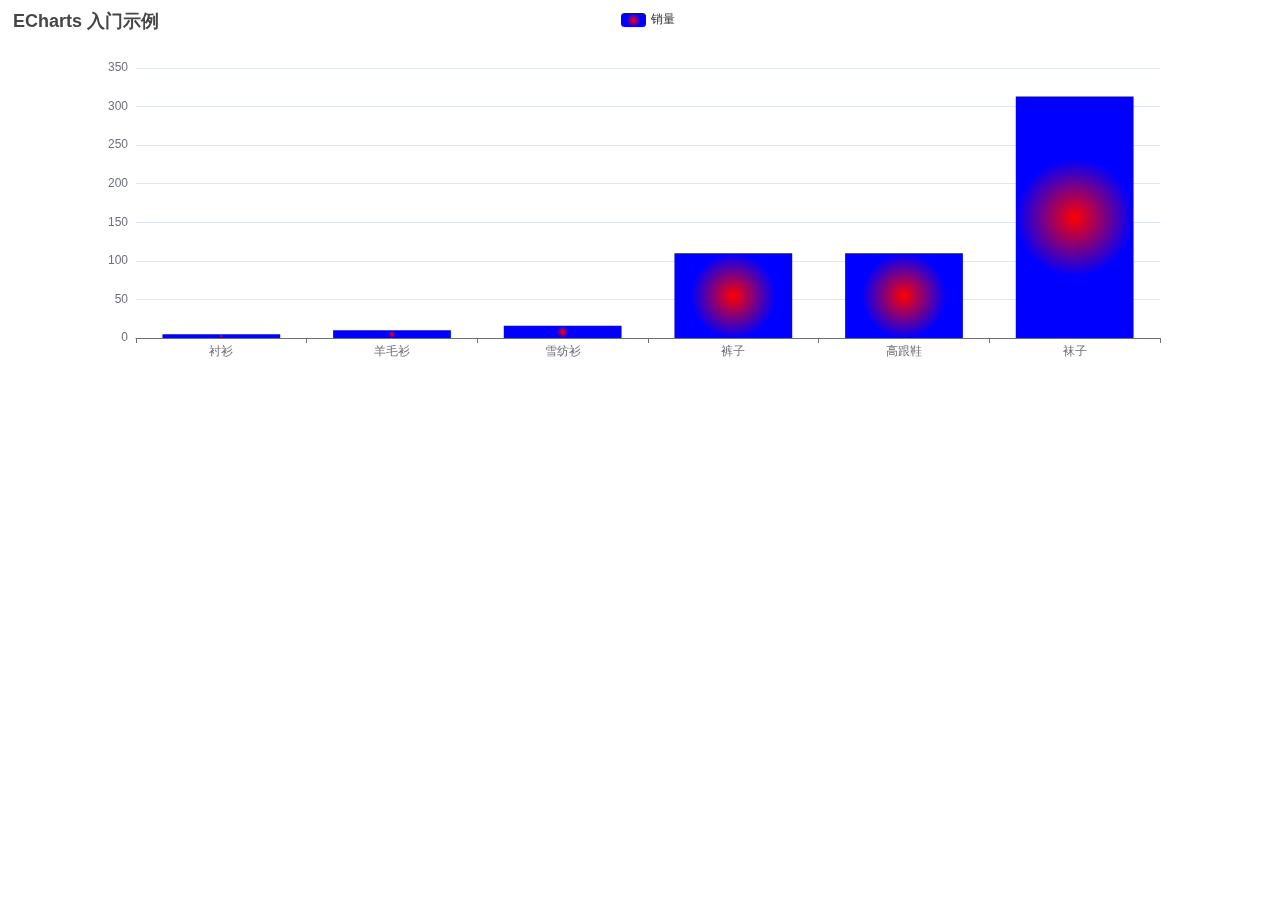
<file: demo1/src/main/webapp/static/html/index.html>
<!DOCTYPE html>
<html>
  <head>
    <meta charset="utf-8" />
    <title>ECharts</title>
    <!-- 引入刚刚下载的 ECharts 文件 -->
    <script src="../js/echarts.min.js"></script>
	<style>
		#main,html,body{
			width: 100%;
		}
		#main{
			height: 400px;
		}
	</style>
  </head>
  <body>
    <!-- 为 ECharts 准备一个定义了宽高的 DOM -->
    <div id="main"></div>
    <script type="text/javascript">
      // 基于准备好的dom，初始化echarts实例
      var myChart = echarts.init(document.getElementById('main'));
	  window.onresize=function(){
		  myChart.resize();
	  };
      // 指定图表的配置项和数据
      var option = {
        title: {
          text: 'ECharts 入门示例'
        },
        tooltip: {},
        legend: {
          data: ['销量']
        },
        xAxis: {
          data: ['衬衫', '羊毛衫', '雪纺衫', '裤子', '高跟鞋', '袜子']
        },
        yAxis: {},
        series: [
          {
            name: '销量',
            type: 'bar',
			itemStyle: {
			 color: {
			   type: 'radial',
			   x: 0.5,
			   y: 0.5,
			   r: 0.5,
			   colorStops: [{
			     offset: 0,
			     color: 'red' //0%处的颜色
			   },
			   {
			     offset: 1,
			     color: 'blue' //100%处的颜色
			   }
			   ]
			 }
			},
            data: [5, 10, 16, 110, 110, 313]
          }
        ]
      };

      // 使用刚指定的配置项和数据显示图表。
      myChart.setOption(option);
    </script>
  </body>
</html>
</file>
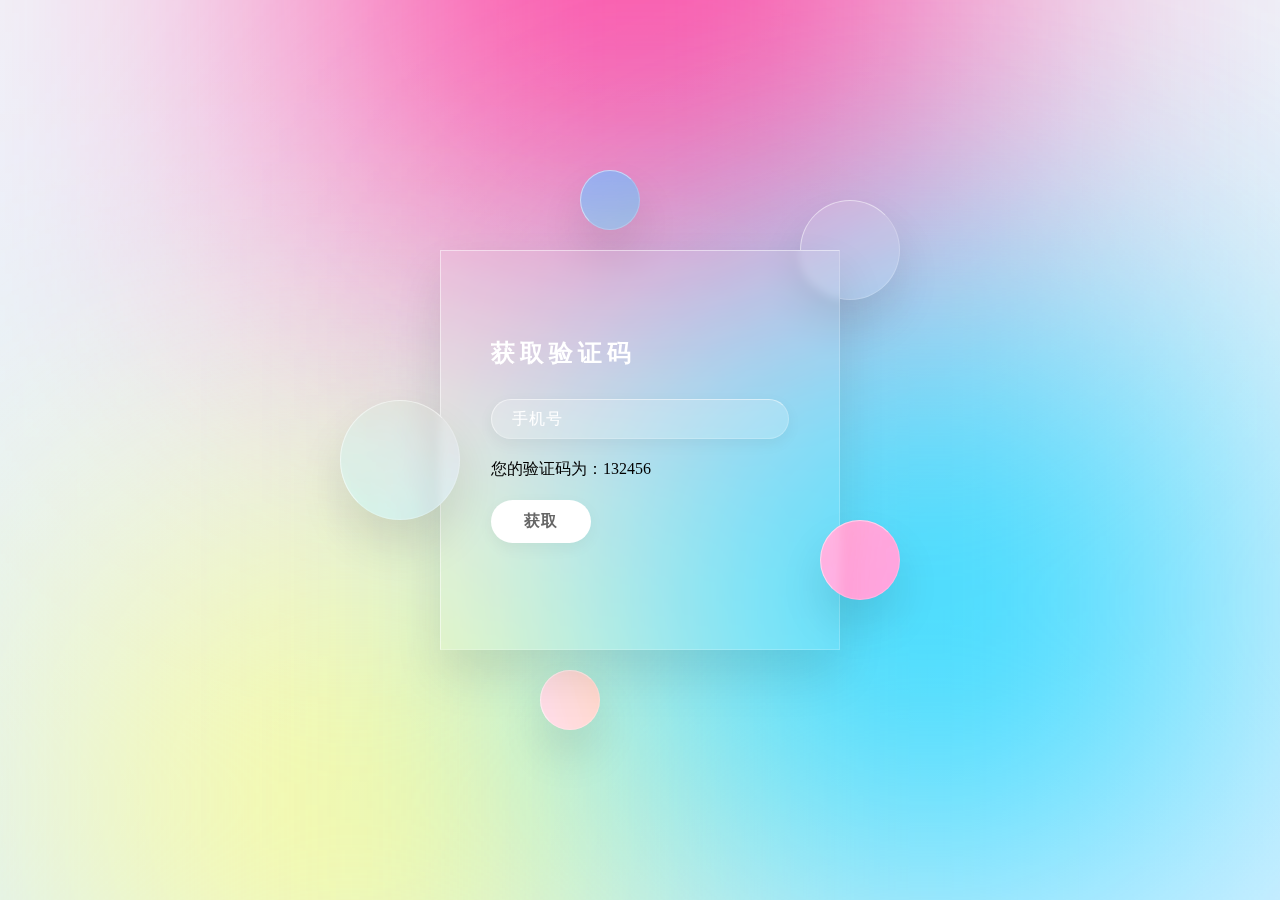
<file: demo1/src/main/webapp/static/html/getCode.html>
<!DOCTYPE html>
<html lang="en">

<head>
    <meta charset="UTF-8">
    <meta name="viewport" content="width=device-width, initial-scale=1.0">

    <link rel="stylesheet" href="../css/codePagestyle.css">

    <title>获取验证码</title>
</head>

<body>
<section>
    <!-- 背景颜色 -->
    <div class="color"></div>
    <div class="color"></div>
    <div class="color"></div>
    <div class="box">
        <!-- 背景圆 -->
        <div class="circle" style="--x:0"></div>
        <div class="circle" style="--x:1"></div>
        <div class="circle" style="--x:2"></div>
        <div class="circle" style="--x:3"></div>
        <div class="circle" style="--x:4"></div>
        <!-- 验证码框 -->
        <div class="container">
            <div class="form">
                <h2>获取验证码</h2>
                <form action="/demo1_war/code" method="post">
                    <div class="inputBox">
                        <input type="text" placeholder="手机号" name="telephone">
                    </div>
                    <div class="inputBox">
                        <p>您的验证码为：<span>132456</span></p>
                    </div>
                    <div class="inputBox">
                        <input type="submit" value="获取">
                    </div>
                </form>
            </div>
        </div>
    </div>
</section>
</body>

</html>
</file>
<file: demo1/src/main/webapp/static/css/codePagestyle.css>
/* 清除浏览器默认边距，
使边框和内边距的值包含在元素的width和height内 */

* {
    margin: 0;
    padding: 0;
    box-sizing: border-box;
}

/* 使用flex布局，让内容垂直和水平居中 */

section {
    /* 相对定位 */
    position: relative;
    overflow: hidden;
    display: flex;
    justify-content: center;
    align-items: center;
    min-height: 100vh;
    /* linear-gradient() 函数用于创建一个表示两种或多种颜色线性渐变的图片 */
    background: linear-gradient(to bottom, #f1f4f9, #dff1ff);
}

/* 背景颜色 */

section .color {
    /* 绝对定位 */
    position: absolute;
    /* 使用filter(滤镜) 属性，给图像设置高斯模糊*/
    filter: blur(200px);
}

/* :nth-child(n) 选择器匹配父元素中的第 n 个子元素 */

section .color:nth-child(1) {
    top: -350px;
    width: 600px;
    height: 600px;
    background: #ff359b;
}

section .color:nth-child(2) {
    bottom: -150px;
    left: 100px;
    width: 500px;
    height: 500px;
    background: #fffd87;
}

section .color:nth-child(3) {
    bottom: 50px;
    right: 100px;
    width: 500px;
    height: 500px;
    background: #00d2ff;
}

.box {
    position: relative;
}

/* 背景圆样式 */

.box .circle {
    position: absolute;
    background: rgba(255, 255, 255, 0.1);
    /* backdrop-filter属性为一个元素后面区域添加模糊效果 */
    backdrop-filter: blur(5px);
    box-shadow: 0 25px 45px rgba(0, 0, 0, 0.1);
    border: 1px solid rgba(255, 255, 255, 0.5);
    border-right: 1px solid rgba(255, 255, 255, 0.2);
    border-bottom: 1px solid rgba(255, 255, 255, 0.2);
    border-radius: 50%;
    /* 使用filter(滤镜) 属性，改变颜色。
    hue-rotate(deg)  给图像应用色相旋转
    calc() 函数用于动态计算长度值
    var() 函数调用自定义的CSS属性值x*/
    filter: hue-rotate(calc(var(--x) * 70deg));
    /* 调用动画animate，需要10s完成动画，
    linear表示动画从头到尾的速度是相同的，
    infinite指定动画应该循环播放无限次*/
    animation: animate 10s linear infinite;
    /* 动态计算动画延迟几秒播放 */
    animation-delay: calc(var(--x) * -1s);
}

/* 背景圆动画 */

@keyframes animate {
    0%, 100%{
        transform: translateY(-50px);
    }
    50% {
        transform: translateY(50px);
    }
}

.box .circle:nth-child(1) {
    top: -50px;
    right: -60px;
    width: 100px;
    height: 100px;
}

.box .circle:nth-child(2) {
    top: 150px;
    left: -100px;
    width: 120px;
    height: 120px;
    z-index: 2;
}

.box .circle:nth-child(3) {
    bottom: 50px;
    right: -60px;
    width: 80px;
    height: 80px;
    z-index: 2;
}

.box .circle:nth-child(4) {
    bottom: -80px;
    left: 100px;
    width: 60px;
    height: 60px;
}

.box .circle:nth-child(5) {
    top: -80px;
    left: 140px;
    width: 60px;
    height: 60px;
}

/* 登录框样式 */

.container {
    position: relative;
    width: 400px;
    min-height: 400px;
    background: rgba(255, 255, 255, 0.1);
    display: flex;
    justify-content: center;
    align-items: center;
    backdrop-filter: blur(5px);
    box-shadow: 0 25px 45px rgba(0, 0, 0, 0.1);
    border: 1px solid rgba(255, 255, 255, 0.5);
    border-right: 1px solid rgba(255, 255, 255, 0.2);
    border-bottom: 1px solid rgba(255, 255, 255, 0.2);
}

.form {
    position: relative;
    width: 100%;
    height: 100%;
    padding: 50px;
}

/* 登录标题样式 */

.form h2 {
    position: relative;
    color: #fff;
    font-size: 24px;
    font-weight: 600;
    letter-spacing: 5px;
    margin-bottom: 30px;
    cursor: pointer;
}

/* 登录标题的下划线样式 */

.form h2::before {
    content: "";
    position: absolute;
    left: 0;
    bottom: -10px;
    width: 0px;
    height: 3px;
    background: #fff;
    transition: 0.5s;
}

.form h2:hover:before {
    width: 53px;
}

.form .inputBox {
    width: 100%;
    margin-top: 20px;
}

/* 输入框样式 */

.form .inputBox input {
    width: 100%;
    padding: 10px 20px;
    background: rgba(255, 255, 255, 0.2);
    outline: none;
    border: none;
    border-radius: 30px;
    border: 1px solid rgba(255, 255, 255, 0.5);
    border-right: 1px solid rgba(255, 255, 255, 0.2);
    border-bottom: 1px solid rgba(255, 255, 255, 0.2);
    font-size: 16px;
    letter-spacing: 1px;
    color: #fff;
    box-shadow: 0 5px 15px rgba(0, 0, 0, 0.05);
}

.form .inputBox input::placeholder {
    color: #fff;
}

/* 登录按钮样式 */

.form .inputBox input[type="submit"] {
    background: #fff;
    color: #666;
    max-width: 100px;
    margin-bottom: 20px;
    font-weight: 600;
    cursor: pointer;
}

.forget {
    margin-top: 6px;
    color: #fff;
    letter-spacing: 1px;
}

.forget a {
    color: #fff;
    font-weight: 600;
    text-decoration: none;
}
</file>
